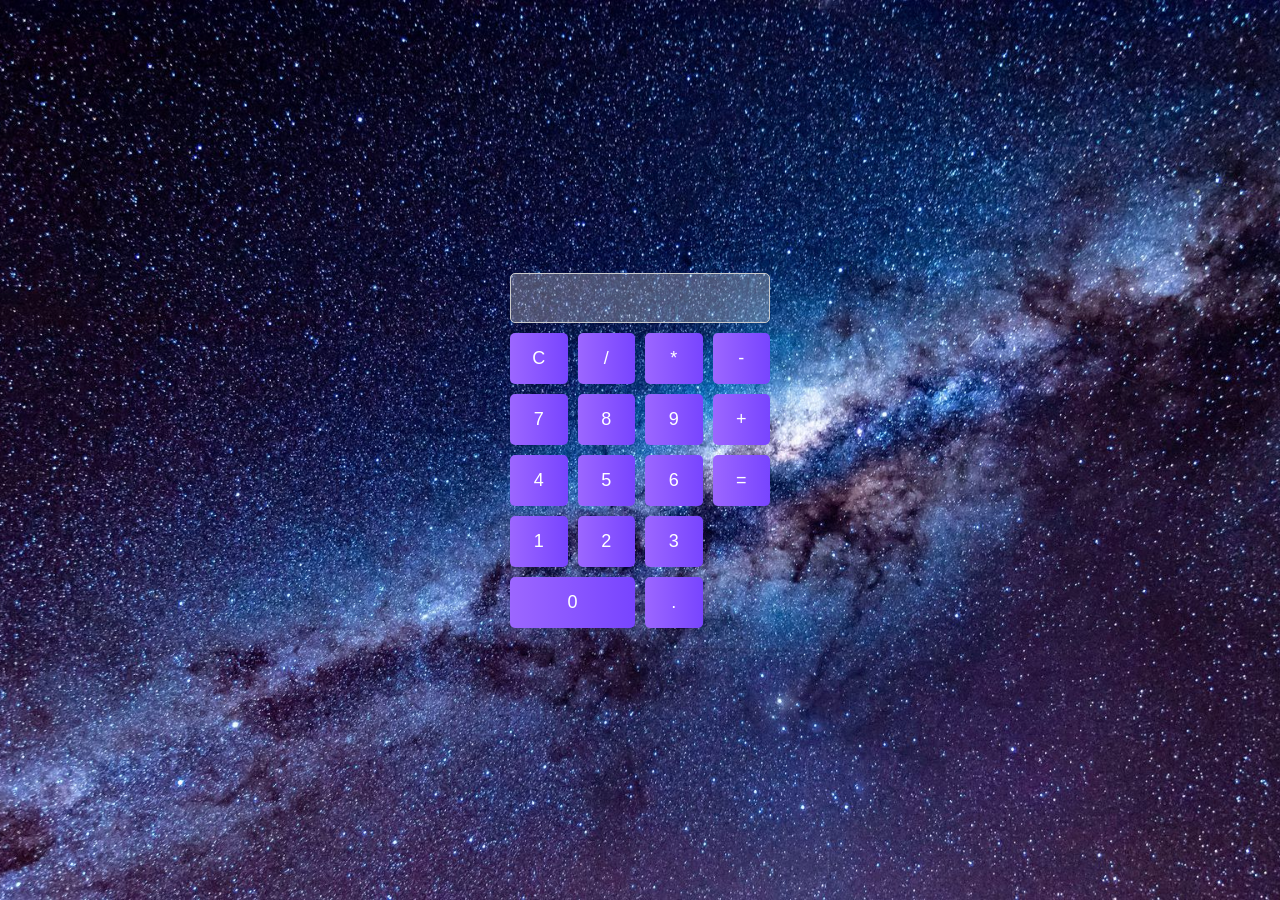
<file: index.html>
<!DOCTYPE html>
<html lang="en">
<head>
  <meta charset="UTF-8">
  <meta name="viewport" content="width=device-width, initial-scale=1.0">
  <title>Калькулятор</title>
  <link rel="stylesheet" href="Калькулятор.css">
</head>
<body>
  <div class="calculator">
    <input type="text" id="display" disabled>
    <div class="buttons">
      <audio id="clickSound" src="yes.wav"></audio>
      <audio id="equalsSound" src="yees.wav"></audio> 
      <button onclick="clearDisplay()">C</button>
      <button onclick="appendOperator('/')">/</button>
      <button onclick="appendOperator('*')">*</button>
      <button onclick="appendOperator('-')">-</button>

      <button onclick="appendNumber('7')">7</button>
      <button onclick="appendNumber('8')">8</button>
      <button onclick="appendNumber('9')">9</button>
      <button onclick="appendOperator('+')">+</button>

      <button onclick="appendNumber('4')">4</button>
      <button onclick="appendNumber('5')">5</button>
      <button onclick="appendNumber('6')">6</button>
      <button onclick="calculateResult()" class="equals">=</button>

      <button onclick="appendNumber('1')">1</button>
      <button onclick="appendNumber('2')">2</button>
      <button onclick="appendNumber('3')">3</button>
      <button onclick="appendNumber('0')" class="zero">0</button>
      <button onclick="appendNumber('.')">.</button>
    </div>
  </div>
  <script src="Калькулятор.js"></script>
</body>
</html>
</file>
<file: Калькулятор.css>
*  {
  margin: 0;
  padding: 0;
  box-sizing: border-box;
  }
  
  body {
    display: flex;
    justify-content: center;
    align-items: center;
    height: 100vh;
    background-color: #f4f4f4;
    font-family: Arial, sans-serif;
    background-image: url('mlechnyj_put_zvezdnoe_nebo_zvezdy_128523_1920x1080.WebP');
    background-size: cover;
    background-repeat: no-repeat;
    background-position: center;
  }
  
  .calculator {
    width: 300px;
    padding: 20px;
    border-radius: 10px;
    box-shadow: 0 4px 10px rgba(0, 0, 0, 0.1);
  }
  
  @keyframes fadeIn {
    0% {
      opacity: 0;
      transform: translateY(50px);
    }
    100% {
      opacity: 1;
      transform: translateY(0);
    }
  }
  
  #display {
    width: 100%;
    height: 50px;
    text-align: right;
    font-size: 24px;
    padding: 5px;
    margin-bottom: 10px;
    border: 1px solid #ccc;
    border-radius: 5px;
  }
  
  .buttons button {
    opacity: 0;
    transform: translateY(20px);
    animation: fadeInButton 0.5s ease forwards;
  }
  
  .buttons button:nth-child(1) { animation-delay: 0.1s; }
  .buttons button:nth-child(2) { animation-delay: 0.2s; }
  .buttons button:nth-child(3) { animation-delay: 0.3s; }
  
  @keyframes fadeInButton {
    0% {
      opacity: 0;
      transform: translateY(20px);
    }
    100% {
      opacity: 1;
      transform: translateY(0);
    }
  }

  .buttons {
    display: grid;
    grid-template-columns: repeat(4, 1fr);
    gap: 10px;
  }

  button {
    background: linear-gradient(90deg, #9c67ff, #2f00ff);
    background-size: 300% 300%;
    border: none;
    border-radius: 5px;
    padding: 15px;
    font-size: 18px;
    color: white;
    cursor: pointer;
    transition: transform 0.2s ease;
    animation: gradientAnimation 5s ease infinite;
  }
  
  @keyframes gradientAnimation {
    0% {
      background-position: 0% 50%;
    }
    50% {
      background-position: 100% 50%;
    }
    100% {
      background-position: 0% 50%;
    }
  }
  
  button::after {
    content: '';
    position: absolute;
    top: 50%;
    left: 50%;
    width: 0;
    height: 0;
    background: rgba(188, 160, 255, 0.459);
    border-radius: 50%;
    transform: translate(-50%, -50%);
    transition: width 0.4s ease, height 0.4s ease, opacity 0.4s ease;
    opacity: 0;
  }
  
  button:active::after {
    width: 200px;
    height: 200px;
    opacity: 1;
  }
  
  button:hover {
    background-color: #0056b3;
  }

  button.highlight {
    box-shadow: 0 0 10px rgba(37, 174, 179, 0.616), 0 0 20px rgba(100, 51, 235, 0.425);
  }
  
  button.zero {
    grid-column: span 2;
  }
  
  button.equals {
    background-color: #28a745;
  }
  
  button.equals:hover {
    background-color: #1e7e34;
  }
</file>
